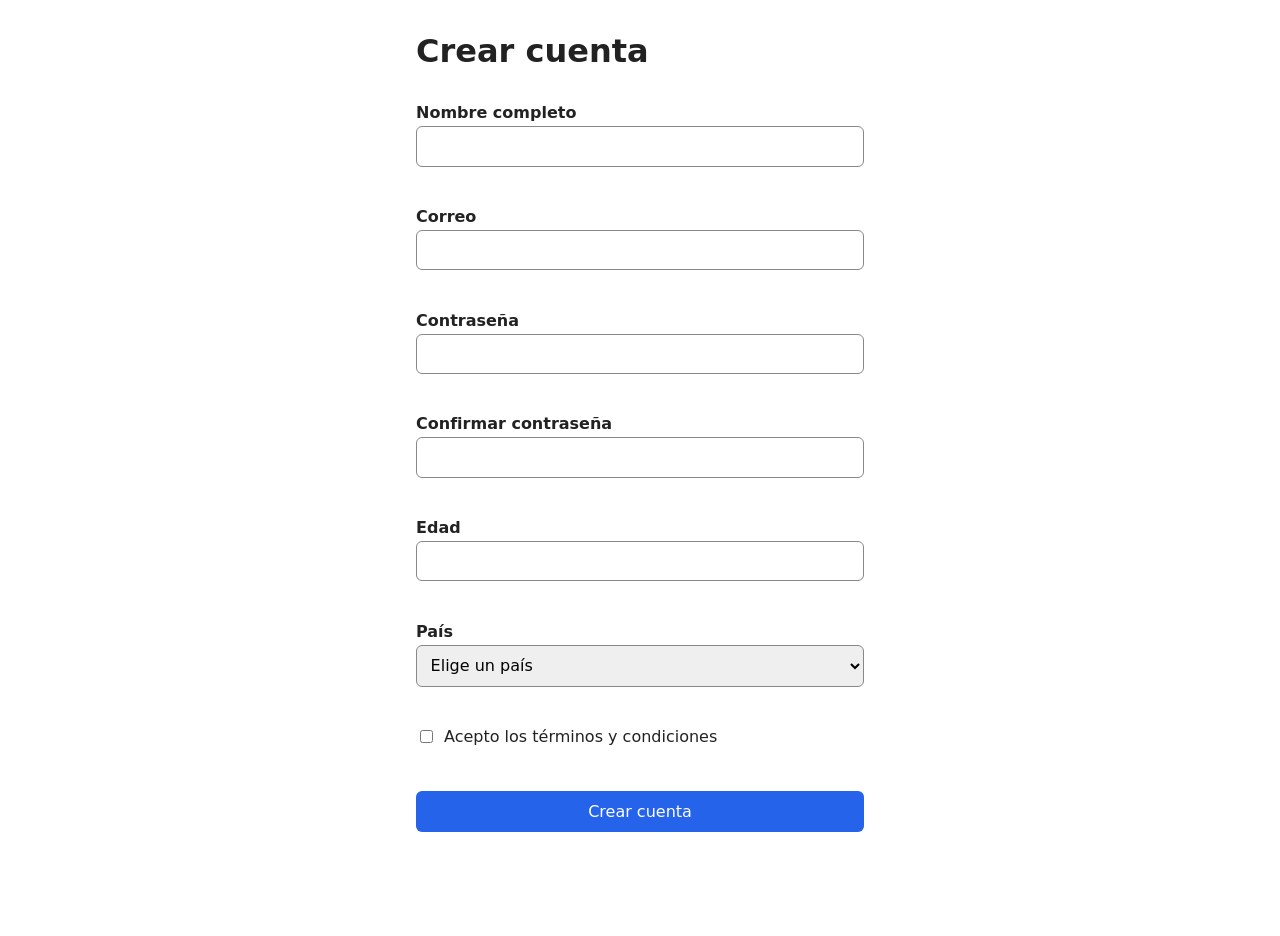
<file: nativo/index.html>
<!doctype html>
<html lang="es">
<head>
  <meta charset="utf-8">
  <meta name="viewport" content="width=device-width, initial-scale=1">
  <title>Registro (versión nativa)</title>
  <link rel="stylesheet" href="estilos.css">
</head>
<body>
  <h1>Crear cuenta</h1>

  <!-- NIVEL 1: para probar la validación nativa del navegador, quita "novalidate".
       NIVEL 2 y 3: novalidate debe estar puesto. -->
  <form id="registro" action="https://jsonplaceholder.typicode.com/posts" method="post" novalidate>

    <label for="nombre">Nombre completo</label>
    <input id="nombre" name="nombre" type="text"
           required minlength="3" maxlength="60" autocomplete="name"
           aria-describedby="nombre-error">
    <p id="nombre-error" class="error" aria-live="polite"></p>

    <label for="email">Correo</label>
    <input id="email" name="email" type="email" required autocomplete="email"
           aria-describedby="email-error">
    <p id="email-error" class="error" aria-live="polite"></p>

    <label for="password">Contraseña</label>
    <input id="password" name="password" type="password"
           required minlength="8" pattern="(?=.*[A-Za-z])(?=.*\d).{8,}"
           autocomplete="new-password" aria-describedby="password-error">
    <p id="password-error" class="error" aria-live="polite"></p>

    <label for="confirmar">Confirmar contraseña</label>
    <input id="confirmar" name="confirmar" type="password" required
           autocomplete="new-password" aria-describedby="confirmar-error">
    <p id="confirmar-error" class="error" aria-live="polite"></p>

    <label for="edad">Edad</label>
    <input id="edad" name="edad" type="number" inputmode="numeric"
           required min="18" max="120" step="1" aria-describedby="edad-error">
    <p id="edad-error" class="error" aria-live="polite"></p>

    <label for="pais">País</label>
    <select id="pais" name="pais" required aria-describedby="pais-error">
      <option value="">Elige un país</option>
      <option value="CO">Colombia</option>
      <option value="MX">México</option>
      <option value="AR">Argentina</option>
      <option value="CL">Chile</option>
      <option value="PE">Perú</option>
      <option value="ES">España</option>
      <option value="OT">Otro</option>
    </select>
    <p id="pais-error" class="error" aria-live="polite"></p>

    <div class="check">
      <input id="terminos" name="terminos" type="checkbox" required aria-describedby="terminos-error">
      <label for="terminos">Acepto los términos y condiciones</label>
    </div>
    <p id="terminos-error" class="error" aria-live="polite"></p>

    <button type="submit">Crear cuenta</button>
    <p id="mensaje" role="status"></p>
    <p id="saludo" role="status"></p>
  </form>

  <script src="app.js"></script>
</body>
</html>
</file>
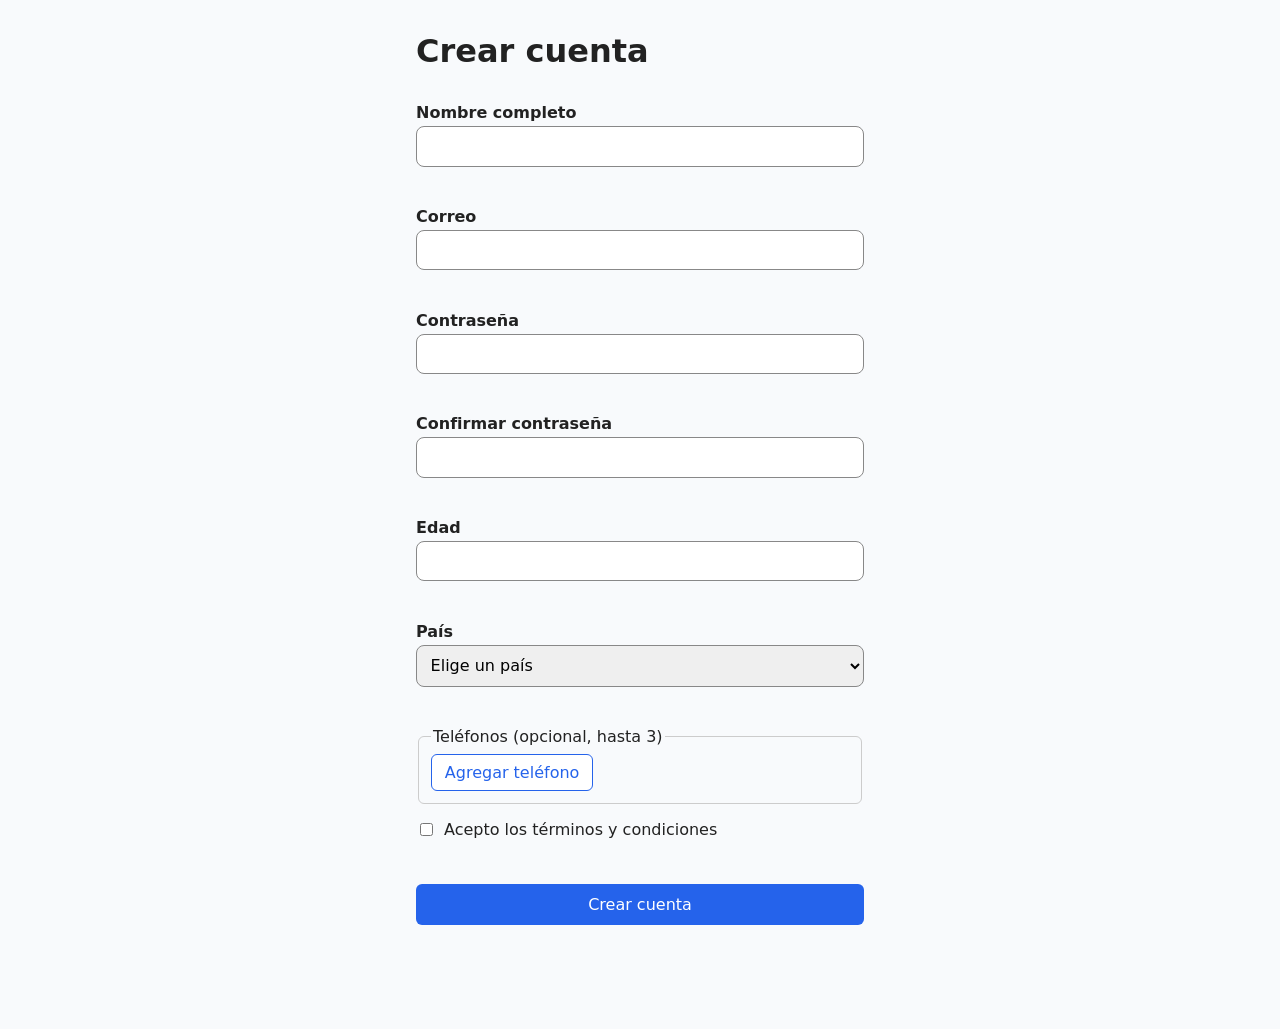
<file: registro/index.html>
<!doctype html>
<html lang="es">
<head>
  <meta charset="utf-8">
  <meta name="viewport" content="width=device-width, initial-scale=1">
  <title>Registro</title>
  <link rel="stylesheet" href="estilos.css">
</head>
<body>
  <h1>Crear cuenta</h1>

  <form id="registro" action="https://jsonplaceholder.typicode.com/posts" method="post" novalidate>

    <label for="nombre">Nombre completo</label>
    <input id="nombre" name="nombre" type="text" required minlength="3" maxlength="60"
           autocomplete="name" aria-describedby="nombre-error">
    <p id="nombre-error" class="error" aria-live="polite"></p>

    <label for="email">Correo</label>
    <input id="email" name="email" type="email" required
           autocomplete="email" aria-describedby="email-error">
    <p id="email-error" class="error" aria-live="polite"></p>

    <label for="password">Contraseña</label>
    <input id="password" name="password" type="password" required
           autocomplete="new-password" aria-describedby="password-error">
    <p id="password-error" class="error" aria-live="polite"></p>

    <label for="confirmar">Confirmar contraseña</label>
    <input id="confirmar" name="confirmar" type="password" required
           autocomplete="new-password" aria-describedby="confirmar-error">
    <p id="confirmar-error" class="error" aria-live="polite"></p>

    <label for="edad">Edad</label>
    <input id="edad" name="edad" type="number" inputmode="numeric" required
           aria-describedby="edad-error">
    <p id="edad-error" class="error" aria-live="polite"></p>

    <label for="pais">País</label>
    <select id="pais" name="pais" required aria-describedby="pais-error">
      <option value="">Elige un país</option>
      <option value="CO">Colombia</option>
      <option value="MX">México</option>
      <option value="AR">Argentina</option>
      <option value="CL">Chile</option>
      <option value="PE">Perú</option>
      <option value="ES">España</option>
      <option value="OT">Otro</option>
    </select>
    <p id="pais-error" class="error" aria-live="polite"></p>

    <!-- Nivel 4 · Parte C: teléfonos dinámicos (hasta 3) -->
    <fieldset>
      <legend>Teléfonos (opcional, hasta 3)</legend>
      <div id="telefonos"></div>
      <button type="button" id="agregar-telefono">Agregar teléfono</button>
    </fieldset>

    <div class="check">
      <input id="terminos" name="terminos" type="checkbox" aria-describedby="terminos-error">
      <label for="terminos">Acepto los términos y condiciones</label>
    </div>
    <p id="terminos-error" class="error" aria-live="polite"></p>

    <button type="submit">Crear cuenta</button>
    <p id="mensaje" role="status"></p>
    <p id="saludo" role="status"></p>
  </form>

  <!-- Módulo: ábrelo con Live Server, no con doble clic -->
  <script type="module" src="app.js"></script>
</body>
</html>
</file>
<file: nativo/estilos.css>
:root { --rojo: #c0392b; --azul: #2563eb; }
* { box-sizing: border-box; }

body {
  font-family: system-ui, sans-serif;
  max-width: 480px;
  margin: 2rem auto;
  padding: 0 1rem;
  color: #222;
}

form { display: grid; gap: .25rem; }
label { font-weight: 600; margin-top: .75rem; }

input, select {
  padding: .6rem;
  border: 1px solid #888;
  border-radius: 6px;
  font: inherit;
}

input:focus-visible, select:focus-visible, button:focus-visible {
  outline: 3px solid var(--azul);
  outline-offset: 2px;
}

.check { display: flex; align-items: center; gap: .5rem; margin-top: .75rem; }
.check input { width: auto; }
.check label { margin: 0; font-weight: 400; }

/* Nivel 2: el error se marca solo DESPUÉS de interactuar con el campo */
input:user-invalid,
select:user-invalid {
  border: 2px solid var(--rojo);
}

.error { color: var(--rojo); min-height: 1.2em; margin: .2rem 0 0; font-size: .9rem; }

button[type="submit"] {
  margin-top: 1rem;
  padding: .7rem;
  border: 0;
  border-radius: 6px;
  background: var(--azul);
  color: #fff;
  font: inherit;
  cursor: pointer;
}
button:disabled { opacity: .6; cursor: not-allowed; }

#mensaje, #saludo { font-weight: 600; }
</file>
<file: registro/estilos.css>
:root { --rojo: #c0392b; --azul: #2563eb; }
* { box-sizing: border-box; }

body {
  font-family: system-ui, sans-serif;
  max-width: 480px;
  margin: 2rem auto;
  padding: 0 1rem;
  color: #222;
}

form { display: grid; gap: .25rem; }
label { font-weight: 600; margin-top: .75rem; }

input, select {
  padding: .6rem;
  border: 1px solid #888;
  border-radius: 6px;
  font: inherit;
}

input:focus-visible, select:focus-visible, button:focus-visible {
  outline: 3px solid var(--azul);
  outline-offset: 2px;
}

.check { display: flex; align-items: center; gap: .5rem; margin-top: .75rem; }
.check input { width: auto; }
.check label { margin: 0; font-weight: 400; }

/* Nivel 4: el error se marca con el atributo que pone app.js */
[aria-invalid="true"] { border: 2px solid var(--rojo); }

/* Nivel 5: hacer más visibles los mensajes de error */
.error { color: var(--rojo); min-height: 1.2em; margin: .2rem 0 0; font-size: .9rem; }

.error:not(:empty) {
  background-color: #fff2f2;
  border-radius: 4px;
  padding: .35rem;
}

fieldset { border: 1px solid #ccc; border-radius: 6px; margin-top: .75rem; padding: .5rem .75rem .75rem; }
.fila-telefono { display: grid; grid-template-columns: 1fr auto; column-gap: .5rem; align-items: end; }
.fila-telefono label { grid-column: 1 / -1; }
.fila-telefono .error { grid-column: 1 / -1; }

button {
  padding: .5rem .8rem;
  border: 1px solid var(--azul);
  border-radius: 6px;
  background: #fff;
  color: var(--azul);
  font: inherit;
  cursor: pointer;
}
button[type="submit"] { margin-top: 1rem; padding: .7rem; background: var(--azul); color: #fff; border: 0; }
button:disabled { opacity: .6; cursor: not-allowed; }

#mensaje, #saludo { font-weight: 600; }

/* Nivel 5: destacar visualmente el campo seleccionado */
input:focus, select:focus {
  border-color: var(--azul);
  background-color: #f0f7ff;
}

/* Pequeños ajustes de diseño */
body {
  background-color: #f8fafc;
}

input,
select {
  border-radius: 8px;
}

button:hover {
  background-color: #dbeafe;
}

button[type="submit"]:hover {
  background-color: #1d4ed8;
}
</file>
